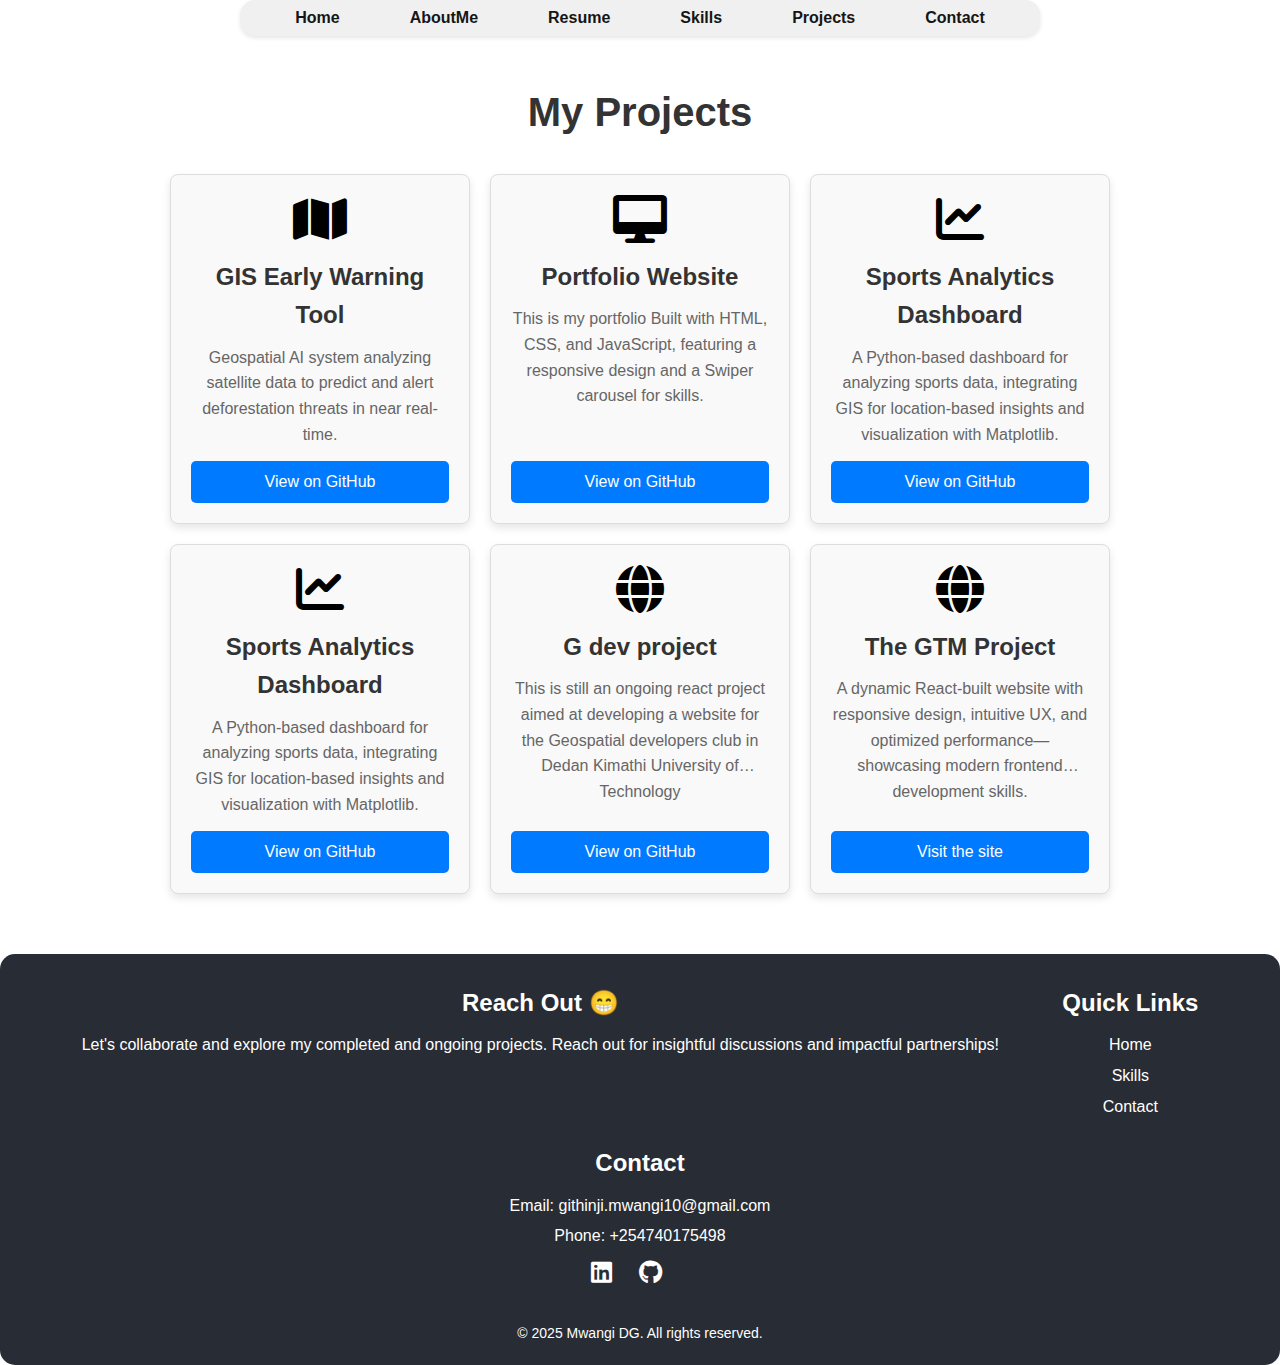
<file: projects.html>
<!DOCTYPE html>
<html lang="en">
<head>
    <meta charset="UTF-8">
    <meta name="viewport" content="width=device-width, initial-scale=1.0">
    <title>Githinji Mwangi - Projects</title>
    <link rel="stylesheet" href="styles.css">
    <link href="https://fonts.googleapis.com/css2?family=Kumar+One&display=swap" rel="stylesheet">
    <link rel="stylesheet" href="https://cdnjs.cloudflare.com/ajax/libs/font-awesome/6.0.0/css/all.min.css">
</head>
<body>
    <nav class="navbar">
        <div class="hamburger">
            <i class="fas fa-bars"></i>
        </div>
        <ul class="nav-menu">
            <li><a href="index.html#home">Home</a></li>
            <li><a href="index.html#about">AboutMe</a></li>
            <li><a href="index.html#resume">Resume</a></li>
            <li><a href="index.html#skills">Skills</a></li>
            <li><a href="projects.html">Projects</a></li>
            <li><a href="index.html#footer">Contact</a></li>
        </ul>
    </nav>

    <section id="projects" class="projects-container">
        <h1>My Projects</h1>
        <div class="projects-grid">
            
            <div class="project-card">
                <i class="fas fa-map project-icon"></i>
                <h2>GIS Early Warning Tool</h2>
                <p>Geospatial AI system analyzing satellite data to predict and alert deforestation threats in near real-time.</p>
                <a href="https://github.com/GDENISS/Early_warning_system" target="_blank" class="project-link">View on GitHub</a>
            </div>

            <div class="project-card">
                <i class="fas fa-desktop project-icon"></i>
                <h2>Portfolio Website</h2>
                <p>This is my portfolio Built with HTML, CSS, and JavaScript, featuring a responsive design and a Swiper carousel for skills.</p>
                <a href="https://github.com/GDENISS/portfolio" target="_blank" class="project-link">View on GitHub</a>
            </div>
         
            <div class="project-card">
                <i class="fas fa-chart-line project-icon"></i>
                <h2>Sports Analytics Dashboard</h2>
                <p>A Python-based dashboard for analyzing sports data, integrating GIS for location-based insights and visualization with Matplotlib.</p>
                <a href="https://github.com/GDENISS/project-cefona" target="_blank" class="project-link">View on GitHub</a>
            </div>
            
            <div class="project-card">
                <i class="fas fa-chart-line project-icon"></i>
                <h2>Sports Analytics Dashboard</h2>
                <p>A Python-based dashboard for analyzing sports data, integrating GIS for location-based insights and visualization with Matplotlib.</p>
                <a href="https://github.com/GDENISS/sports-analytics" target="_blank" class="project-link">View on GitHub</a>
            </div>

            <div class="project-card">
                <i class="fa fa-globe project-icon"></i>
                <h2>G dev project </h2>
                <p>This is still an ongoing react project aimed at developing a website for the Geospatial developers club in Dedan Kimathi University of Technology</p>
                <a href="https://github.com/GDENISS/G-dev-website-" target="_blank" class="project-link">View on GitHub</a>
            </div>

            <div class="project-card">
                <i class="fa fa-globe project-icon"></i>
                <h2>The GTM Project</h2>
                <p>A dynamic React-built website with responsive design, intuitive UX, and optimized performance—showcasing modern frontend development skills.</p>
                <a href="https://thegtm.or.ke/" target="_blank" class="project-link">Visit the site</a>
            </div>

        </div>
    </section>

    <!-- Footer Section -->
    <footer id="footer" class="footer">
        <div class="footer-content">
            <div class="footer-section about">
                <h2>Reach Out 😁</h2>
                <p>Let's collaborate and explore my completed and ongoing projects. Reach out for insightful discussions and impactful partnerships!</p>
            </div>
            <div class="footer-section links">
                <h2>Quick Links</h2>
                <ul>
                    <li><a href="index.html#home">Home</a></li>
                    <li><a href="index.html#skills">Skills</a></li>
                    <li><a href="index.html#footer">Contact</a></li>
                </ul>
            </div>
            <div class="footer-section contact">
                <h2>Contact</h2>
                <p>Email: githinji.mwangi10@gmail.com</p>
                <p>Phone: +254740175498</p>
                <div class="social-media">
                    <a href="https://www.linkedin.com/in/dennis-mwangi-9371a1275" target="_blank" rel="noopener noreferrer">
                        <i class="fab fa-linkedin"></i>
                    </a>
                    <a href="https://github.com/GDENISS" target="_blank" rel="noopener noreferrer">
                        <i class="fab fa-github"></i>
                    </a>
                    <a href="https://x.com/@qaddeno" target="_blank" rel="noopener noreferrer">
                        <i class="fab fa-x-twitter"></i>
                    </a>
                </div>
            </div>
        </div>
        <div class="footer-bottom">
            <p>© 2025 Mwangi DG. All rights reserved.</p>
        </div>
    </footer>

    <script src="script.js"></script>
</body>
</html>
</file>
<file: styles.css>
/* Global Styles */
* {
    margin: 0;
    padding: 0;
    box-sizing: border-box;
}

body {
    font-family: Arial, sans-serif;
    line-height: 1.6;
    color: #333;
}

/* Navbar Styles */
.navbar {
    background-color: #f0f0f0;
    padding: 5px 20px;
    position: absolute;
    top: 0;
    left: 50%;
    transform: translateX(-50%);
    max-width: 90%;
    border-radius: 15px;
    z-index: 1000;
    box-shadow: 0 2px 4px rgba(0, 0, 0, 0.1);
    display: flex;
    justify-content: space-between;
    align-items: center;
}

.hamburger {
    display: none;
    font-size: 24px;
    cursor: pointer;
    padding: 10px;
}

.nav-menu {
    list-style: none;
    display: flex;
    justify-content: center;
    margin: 0;
    padding: 0;
}

.nav-menu li {
    margin: 0 20px;
}

.nav-menu a {
    color: rgb(22, 21, 21);
    text-decoration: none;
    font-size: 1em;
    font-weight: bold;
    padding: 5px 15px;
    transition: color 0.3s ease, background-color 0.3s ease;
}

.nav-menu a:hover {
    color: #ff6347;
    background-color: rgba(255, 255, 255, 0.1);
    border-radius: 5px;
}

/* Home Styles */
.home {
    display: flex;
    align-items: center;
    justify-content: center;
    height: 95vh;
    background-color: #f0f0f0;
    padding: 20px;
    text-align: left;
    position: relative;
    overflow: hidden;
    z-index: 1;
}

.profile-pic-container {
    flex: 1;
    margin-right: 20px;
    display: flex;
    align-items: center;
    justify-content: center;
    position: absolute;
    bottom: 0;
    left: 0;
}

.profile-pic {
    max-width: 500px;
    height: 450px;
}

.intro {
    font-family: 'Kumar One', sans-serif;
    text-shadow: 2px 2px 4px rgba(0, 0, 0, 0.5);
    animation: fadeIn 5s ease-in-out;
    position: absolute;
    bottom: 10px;
    left: 450px;
    width: 100%;
    text-align: left;
}

.intro h2 {
    margin: 0;
    line-height: 1.2;
}

.intro h2:nth-child(1) { font-size: 1.5rem; }
.intro h2:nth-child(2) { font-size: 2rem; }
.intro h2:nth-child(3) { font-size: 2.5rem; }

@keyframes fadeIn {
    from { opacity: 0; }
    to { opacity: 1; }
}

/* About Styles */
.about-us {
    background-color: #121212;
    padding: 40px 20px;
    text-align: center;
    color: white;
}

.about-us h2 {
    font-size: 2.5em;
    margin-bottom: 20px;
}

.about-content {
    display: flex;
    flex-wrap: wrap;
    justify-content: space-around;
}

.about-section {
    flex: 1 1 300px;
    margin: 10px;
    padding: 20px;
    background-color: #1e1e1e;
    border-radius: 8px;
    box-shadow: 0 4px 8px rgba(255, 255, 255, 0.1);
    text-align: left;
}

.about-section .icon {
    font-size: 2em;
    margin-bottom: 10px;
    color: white;
}

.about-section h3 {
    font-size: 1.5em;
    margin-bottom: 10px;
}

.about-section p {
    font-size: 1em;
    color: #cccccc;
}

/* Skills Styles */
.skills-container {
    text-align: center;
    padding: 40px 20px;
    position: relative;
    z-index: 2;
}

.skills-container h1 {
    margin-bottom: 30px;
}

.swiper-container {
    width: 100%;
    max-width: 900px;
    margin: 0 auto;
    position: relative;
    overflow: hidden;
}

.swiper-wrapper {
    display: flex;
    align-items: stretch;
}

.swiper-slide {
    display: flex;
    justify-content: center;
    align-items: center;
    width: 300px !important;
    height: 350px;
}

.skill-box {
    background-color: #f9f9f9;
    border: 1px solid #ddd;
    border-radius: 8px;
    padding: 20px;
    box-shadow: 0 4px 8px rgba(0, 0, 0, 0.1);
    text-align: center;
    width: 100%;
    max-width: 280px;
    height: 100%;
    display: flex;
    flex-direction: column;
    justify-content: space-between;
    overflow: hidden;
}

.skill-icon {
    font-size: 48px;
    margin-bottom: 15px;
    color: #000;
    flex-shrink: 0;
}

.skill-box h2 {
    margin-bottom: 10px;
    color: #333;
    font-size: 1.5em;
    flex-shrink: 0;
}

.skill-box p {
    color: #666;
    font-size: 1em;
    flex-grow: 1;
    margin-bottom: 15px;
    overflow: hidden;
    text-overflow: ellipsis;
    display: -webkit-box;
    -webkit-line-clamp: 3;
    -webkit-box-orient: vertical;
}

.progress-bar {
    background-color: #ddd;
    border-radius: 5px;
    height: 20px;
    overflow: hidden;
    width: 100%;
    flex-shrink: 0;
}

.progress {
    background-color: #000;
    height: 100%;
    color: white;
    text-align: center;
    line-height: 20px;
}

.swiper-pagination {
    position: absolute;
    bottom: 10px;
    left: 0;
    width: 100%;
}

.swiper-pagination-bullet {
    background: #333;
}

.swiper-pagination-bullet-active {
    background: #007bff;
}

/* Hide Swiper navigation arrows */
.swiper-button-next,
.swiper-button-prev {
    display: none;
}

/* Projects Styles */
.projects-container {
    text-align: center;
    padding: 80px 20px 40px; /* Extra padding-top for fixed navbar */
    min-height: 100vh; /* Ensure full page height */
}

.projects-container h1 {
    margin-bottom: 30px;
    font-size: 2.5em;
}

.projects-grid {
    display: flex;
    flex-wrap: wrap;
    justify-content: center;
    gap: 20px;
    max-width: 1200px;
    margin: 0 auto;
}

.project-card {
    background-color: #f9f9f9;
    border: 1px solid #ddd;
    border-radius: 8px;
    padding: 20px;
    box-shadow: 0 4px 8px rgba(0, 0, 0, 0.1);
    text-align: center;
    width: 300px;
    height: 350px; /* Match skill-box height */
    display: flex;
    flex-direction: column;
    justify-content: space-between;
    overflow: hidden;
}

.project-icon {
    font-size: 48px;
    margin-bottom: 15px;
    color: #000;
    flex-shrink: 0;
}

.project-card h2 {
    margin-bottom: 10px;
    color: #333;
    font-size: 1.5em;
    flex-shrink: 0;
}

.project-card p {
    color: #666;
    font-size: 1em;
    flex-grow: 1;
    margin-bottom: 15px;
    overflow: hidden;
    text-overflow: ellipsis;
    display: -webkit-box;
    -webkit-line-clamp: 4; /* Slightly more lines than skills */
    -webkit-box-orient: vertical;
}

.project-link {
    display: inline-block;
    padding: 8px 16px;
    background-color: #007bff;
    color: white;
    text-decoration: none;
    border-radius: 5px;
    transition: background-color 0.3s ease;
    flex-shrink: 0;
}

.project-link:hover {
    background-color: #0056b3;
}

/* Resume Styles */
.resume {
    text-align: center;
    margin-top: 50px;
    padding: 20px;
}

.resume h1 {
    font-family: 'Kumar One', cursive;
    font-size: 2.5em;
    margin-bottom: 20px;
}

.resume p {
    font-size: 1.2em;
    margin-bottom: 20px;
}

.download-btn {
    padding: 10px 20px;
    font-size: 14px;
    background-color: #4CAF50;
    color: white;
    border: 2px solid #4CAF50;
    cursor: pointer;
    border-radius: 5px;
    transition: background-color 0.3s, border-color 0.3s;
}

.download-btn:hover {
    background-color: #45a049;
}

/* Footer Styles */
.footer {
    margin-top: 20px;
    background-color: #282c34;
    color: white;
    padding: 20px 50px;
    text-align: center;
    border-radius: 15px;
}

.footer-content {
    display: flex;
    justify-content: space-around;
    flex-wrap: wrap;
}

.footer-section {
    margin: 10px;
}

.footer-section h2 {
    margin-bottom: 10px;
}

.footer-section p {
    margin: 5px 0;
}

.footer-section ul {
    list-style: none;
    padding: 0;
}

.footer-section ul li {
    margin: 5px 0;
}

.footer-section ul li a {
    color: white;
    text-decoration: none;
}

.footer-section ul li a:hover {
    text-decoration: underline;
}

.social-media a {
    margin: 0 10px;
    color: white;
    text-decoration: none;
    font-size: 24px;
}

.social-media a:hover {
    color: #ff6347;
}

.footer-bottom {
    margin-top: 20px;
    font-size: 14px;
}

/* Responsive Design with Hamburger Menu */
@media (max-width: 768px) {
    .hamburger {
        display: block;
    }

    .nav-menu {
        display: none;
        flex-direction: column;
        width: 100%;
        position: absolute;
        top: 60px;
        left: 0;
        background-color: #f0f0f0;
        border-radius: 0 0 15px 15px;
        box-shadow: 0 4px 8px rgba(0, 0, 0, 0.1);
    }

    .nav-menu.active {
        display: flex;
    }

    .nav-menu li {
        margin: 10px 0;
        text-align: center;
    }

    .navbar {
        padding: 10px 20px;
        position: fixed;
        width: 90%;
    }

    .home {
        flex-direction: column;
        align-items: center;
        padding-top: 80px;
    }

    .profile-pic-container {
        position: static;
        margin-bottom: 20px;
    }

    .profile-pic {
        max-width: 300px;
        height: 300px;
    }

    .intro {
        position: static;
        left: 0;
        text-align: center;
    }

    .intro h2:nth-child(1) { font-size: 1rem; }
    .intro h2:nth-child(2) { font-size: 1.5rem; }
    .intro h2:nth-child(3) { font-size: 2rem; }

    .swiper-container {
        max-width: 400px;
    }

    .swiper-slide {
        width: 280px !important;
        height: 300px;
    }

    .skill-box {
        max-width: 260px;
    }

    .projects-container {
        padding-top: 80px;
    }

    .project-card {
        width: 280px;
        height: 300px;
    }
}

@media (max-width: 480px) {
    .profile-pic {
        max-width: 250px;
        height: 250px;
    }

    .intro h2:nth-child(1) { font-size: 0.8rem; }
    .intro h2:nth-child(2) { font-size: 1.2rem; }
    .intro h2:nth-child(3) { font-size: 1.7rem; }

    .swiper-container {
        max-width: 300px;
    }

    .swiper-slide {
        width: 250px !important;
        height: 280px;
    }

    .skill-box {
        max-width: 230px;
    }

    .project-card {
        width: 250px;
        height: 280px;
    }
}
</file>
